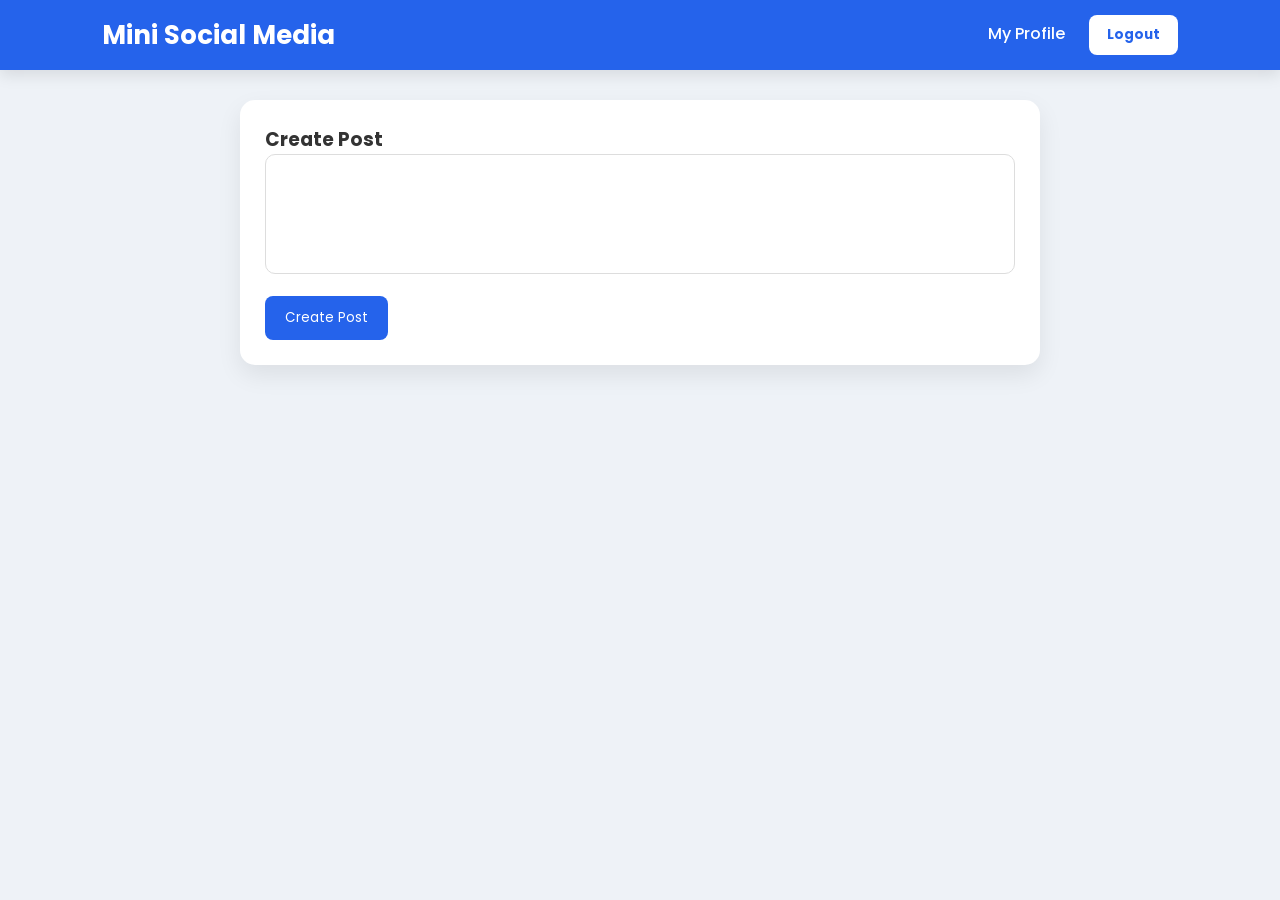
<file: Frontend/index.html>
<!DOCTYPE html>
<html>

<head>
    <title>Mini Social Media</title>
    <link rel="stylesheet" href="style.css">
</head>

<body>
    <nav>
        <h2>Mini Social Media</h2>
        <div>
            <a href="profile.html">My Profile</a>
            <button onclick="logout()">
                Logout
            </button>
        </div>
    </nav>

    <main>
        <!-- CREATE POST -->
        <div class="create-post">
            <h3>Create Post</h3>
            <textarea id="postContent"
                      placeholder="What's on your mind?">
            </textarea>
            <button onclick="createPost()">
                Create Post
            </button>
        </div>

        <!-- POSTS -->
        <div id="posts"></div>
    </main>

    <script src="script.js"></script>
    <script>
        loadPosts();
    </script>

</body>

</html>
</file>
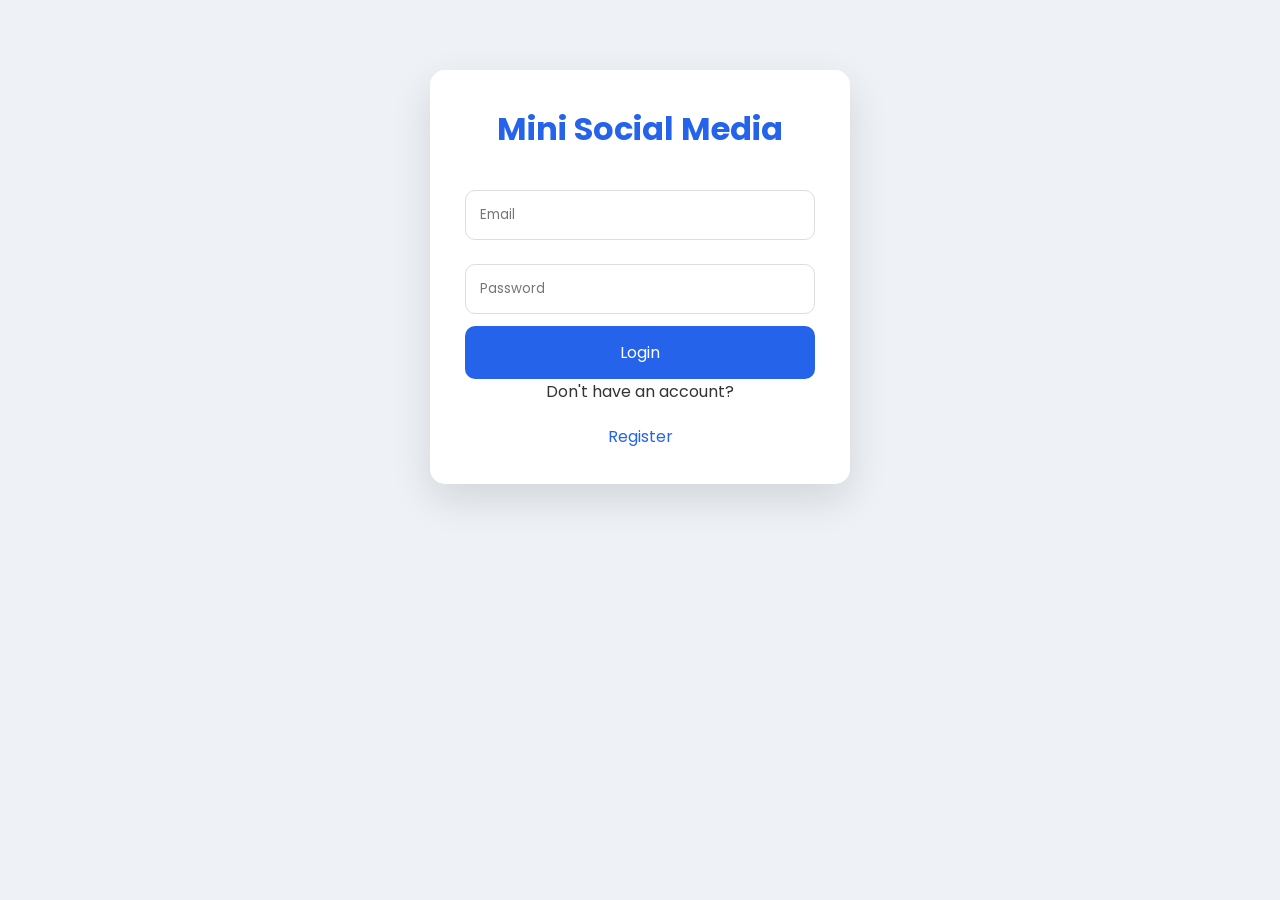
<file: Frontend/login.html>
<!DOCTYPE html>
<html>
<head>
    <title>Login - Mini Social Media</title>
    <link rel="stylesheet" href="style.css">
</head>

<body>
<div class="auth-container">
    <h1>Mini Social Media</h1>
    <input id="email" type="email" placeholder="Email">
    <input id="password" type="password" placeholder="Password">
    <button onclick="login()">Login</button>
    <p>Don't have an account?</p>
    <a href="register.html">Register</a>
</div>

<script src="script.js"></script>
</body>
</html>
</file>
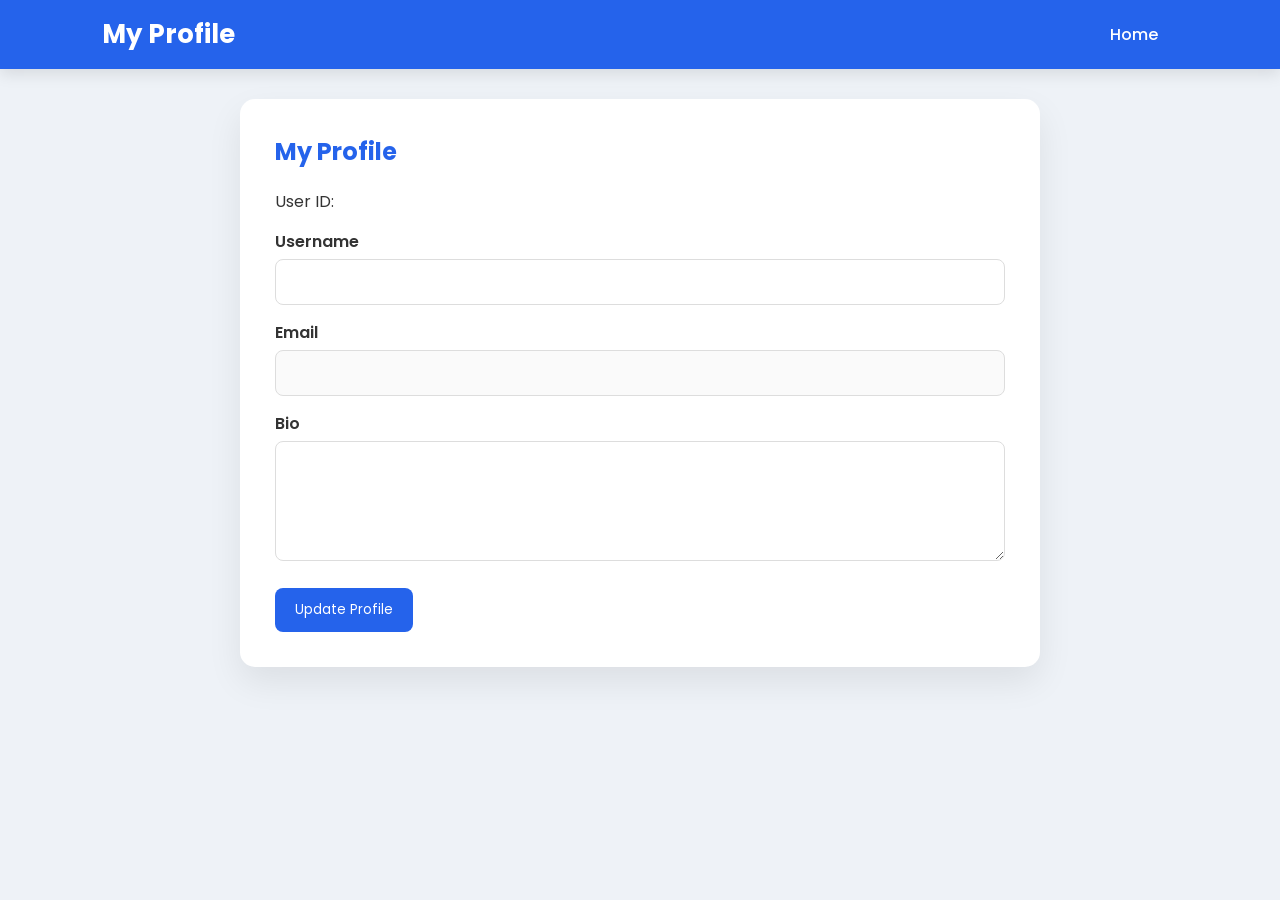
<file: Frontend/profile.html>
<!DOCTYPE html>
<html>

<head>
    <title>My Profile</title>
    <link rel="stylesheet"
          href="style.css">
</head>

<body>
    <nav>
        <h2>My Profile</h2>
        <a href="index.html">
            Home
        </a>
    </nav>

    <main>
        <div class="profile-card">
            <h2>My Profile</h2>
            <p>
                User ID:
                <span id="userId"></span>
            </p>
            <label>Username</label>
            <input
                id="profileUsername">
            <label>Email</label>
            <input
                id="profileEmail"
                disabled>
            <label>Bio</label>
            <textarea
                id="profileBio">
            </textarea>
            <button onclick="updateProfile()">
                Update Profile
            </button>
        </div>
    </main>

    <script src="script.js"></script>
    <script>
        loadProfile();
    </script>
</body>

</html>
</file>
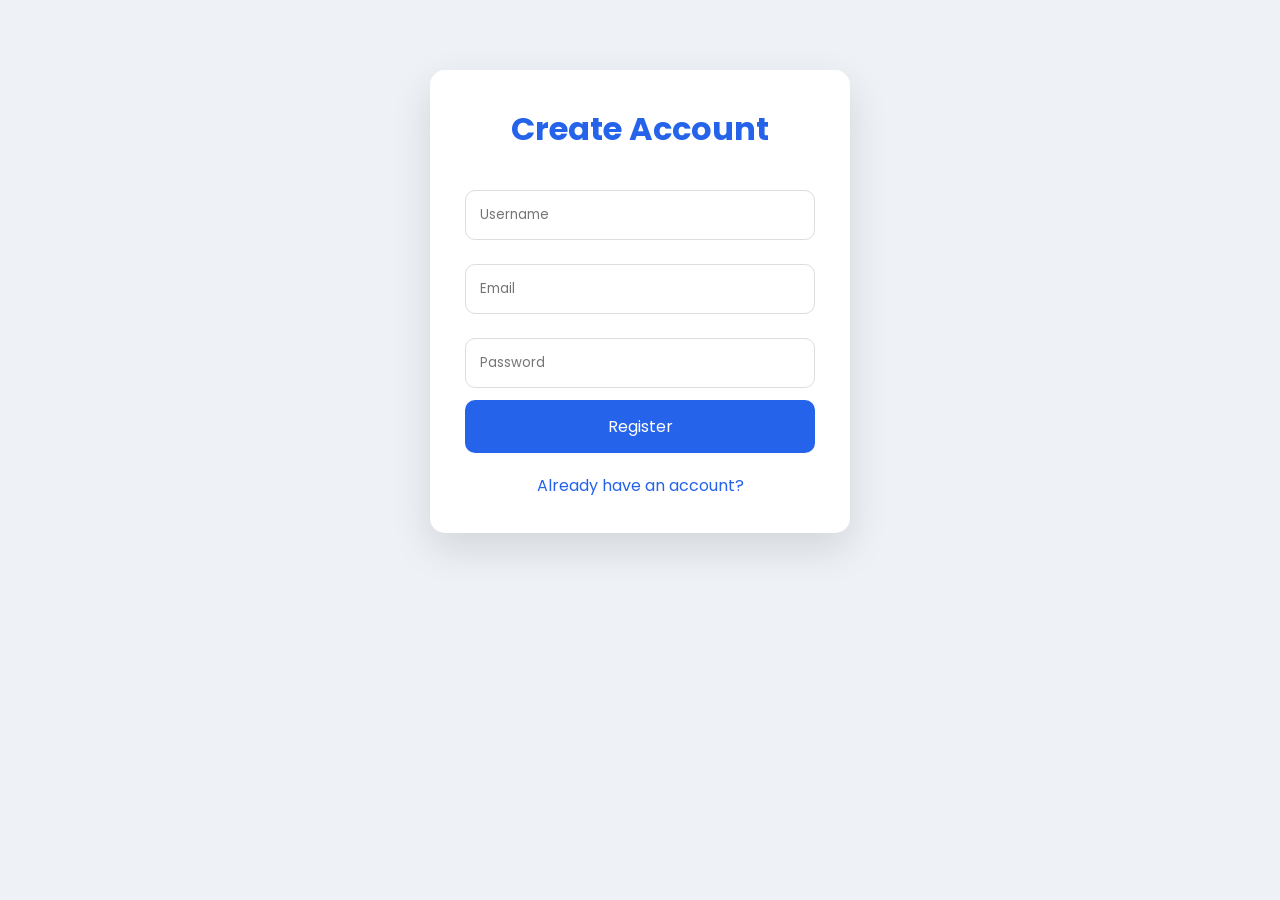
<file: Frontend/register.html>
<!DOCTYPE html>
<html>
<head>
    <title>Register</title>
    <link rel="stylesheet" href="style.css">
</head>

<body>
<div class="auth-container">
    <h1>Create Account</h1>
    <input id="username"
           placeholder="Username">
    <input id="email"
           type="email"
           placeholder="Email">
    <input id="password"
           type="password"
           placeholder="Password">
    <button onclick="register()">Register</button>
    <a href="login.html">Already have an account?</a>
</div>

<script src="script.js"></script>
</body>
</html>
</file>
<file: Frontend/style.css>
/* Google Font */
@import url('https://fonts.googleapis.com/css2?family=Poppins:wght@300;400;500;600;700&display=swap');

*{
    margin:0;
    padding:0;
    box-sizing:border-box;
    font-family:'Poppins',sans-serif;
}

body{
    background:#eef2f7;
    color:#333;
}

/* ================= NAVBAR ================= */

nav{
    background:#2563eb;
    color:white;
    padding:15px 8%;
    display:flex;
    justify-content:space-between;
    align-items:center;
    box-shadow:0 5px 15px rgba(0,0,0,.1);
}

nav h2{
    font-size:26px;
}

nav a{
    color:white;
    text-decoration:none;
    margin-right:20px;
    font-weight:500;
}

nav button{
    background:white;
    color:#2563eb;
    border:none;
    padding:10px 18px;
    border-radius:8px;
    cursor:pointer;
    font-weight:bold;
    transition:.3s;
}

nav button:hover{
    background:#dbeafe;
}

/* ================= MAIN ================= */

main{
    width:800px;
    max-width:95%;
    margin:30px auto;
}

/* ================= LOGIN / REGISTER ================= */

.auth-container{
    width:420px;
    max-width:90%;
    margin:70px auto;
    background:white;
    padding:35px;
    border-radius:15px;
    box-shadow:0 15px 40px rgba(0,0,0,.12);
    text-align:center;
}

.auth-container h1{
    color:#2563eb;
    margin-bottom:25px;
}

.auth-container input{
    width:100%;
    padding:14px;
    margin:12px 0;
    border:1px solid #ddd;
    border-radius:10px;
    outline:none;
    transition:.3s;
}

.auth-container input:focus{
    border-color:#2563eb;
    box-shadow:0 0 10px rgba(37,99,235,.2);
}

.auth-container button{
    width:100%;
    padding:14px;
    background:#2563eb;
    color:white;
    border:none;
    border-radius:10px;
    font-size:16px;
    cursor:pointer;
    transition:.3s;
}

.auth-container button:hover{
    background:#1d4ed8;
}

.auth-container a{
    display:block;
    margin-top:20px;
    color:#2563eb;
    text-decoration:none;
}

/* ================= CREATE POST ================= */

.create-post{
    background:white;
    padding:25px;
    border-radius:15px;
    box-shadow:0 10px 25px rgba(0,0,0,.08);
    margin-bottom:30px;
}

.create-post textarea{
    width:100%;
    height:120px;
    border:1px solid #ddd;
    border-radius:10px;
    padding:15px;
    resize:none;
    font-size:15px;
}

.create-post button{
    margin-top:15px;
    background:#2563eb;
    color:white;
    border:none;
    padding:12px 20px;
    border-radius:8px;
    cursor:pointer;
    transition:.3s;
}

.create-post button:hover{
    background:#1d4ed8;
}

/* ================= POSTS ================= */

.post{
    background:white;
    margin-bottom:25px;
    padding:25px;
    border-radius:15px;
    box-shadow:0 10px 25px rgba(0,0,0,.08);
    transition:.3s;
}

.post:hover{
    transform:translateY(-4px);
}

.post h3{
    color:#2563eb;
    margin-bottom:10px;
}

.post p{
    margin:15px 0;
    line-height:1.7;
}

.post small{
    color:gray;
}

/* ================= BUTTONS ================= */

.post-actions{
    margin-top:20px;
}

.post-actions button{
    border:none;
    padding:10px 15px;
    border-radius:8px;
    margin-right:10px;
    cursor:pointer;
    color:white;
    transition:.3s;
}

.post-actions button:nth-child(1){
    background:#ef4444;
}

.post-actions button:nth-child(2){
    background:#f59e0b;
}

.post-actions button:nth-child(3){
    background:#6b7280;
}

.post-actions button:hover{
    opacity:.85;
}

/* ================= COMMENTS ================= */

.comments{
    margin-top:20px;
    border-top:1px solid #ddd;
    padding-top:15px;
}

.comments h4{
    margin-bottom:10px;
}

.comments input{
    width:72%;
    padding:12px;
    border:1px solid #ddd;
    border-radius:8px;
}

.comments button{
    background:#2563eb;
    color:white;
    border:none;
    padding:12px 15px;
    border-radius:8px;
    cursor:pointer;
}

/* ================= PROFILE ================= */

.profile-card{
    background:white;
    padding:35px;
    border-radius:15px;
    box-shadow:0 15px 35px rgba(0,0,0,.08);
}

.profile-card h2{
    color:#2563eb;
    margin-bottom:20px;
}

.profile-card label{
    display:block;
    margin-top:15px;
    margin-bottom:5px;
    font-weight:600;
}

.profile-card input,
.profile-card textarea{
    width:100%;
    padding:12px;
    border:1px solid #ddd;
    border-radius:8px;
}

.profile-card textarea{
    height:120px;
}

.profile-card button{
    margin-top:20px;
    background:#2563eb;
    color:white;
    border:none;
    padding:12px 20px;
    border-radius:8px;
    cursor:pointer;
    transition:.3s;
}

.profile-card button:hover{
    background:#1d4ed8;
}

/* ================= MOBILE ================= */

@media(max-width:768px){

    nav{
        flex-direction:column;
        gap:15px;
    }

    main{
        width:95%;
    }

    .comments input{
        width:100%;
        margin-bottom:10px;
    }

    .comments button{
        width:100%;
    }

    .post-actions button{
        width:100%;
        margin-top:10px;
    }
}
</file>
